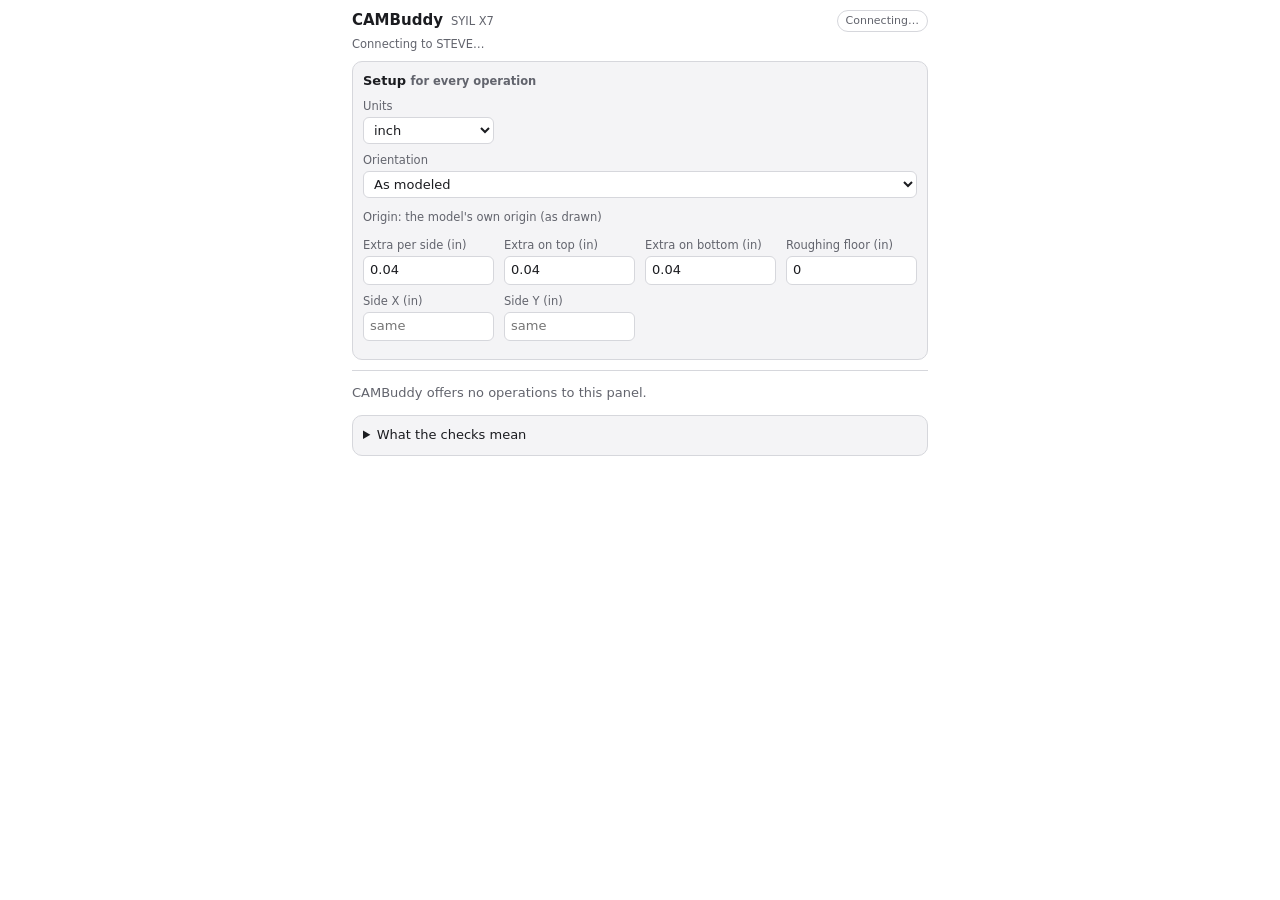
<file: connector/panel/index.html>
<!doctype html>
<html lang="en">
<head>
<meta charset="utf-8">
<meta name="viewport" content="width=device-width, initial-scale=1">
<title>CAMBuddy</title>
<link rel="stylesheet" href="panel.css">
</head>
<body>
<header class="top">
  <div class="brand"><h1>CAMBuddy</h1><span class="muted small">SYIL X7</span></div>
  <span id="engine" class="pill" title="CAMBuddy engine">Connecting…</span>
</header>
<p id="doc-line" class="muted small">Connecting to STEVE…</p>
<p id="notice" class="notice" role="status" hidden></p>

<section class="card" id="setup" aria-labelledby="setup-h">
  <h2 id="setup-h">Setup <span class="muted small">for every operation</span></h2>
  <div class="grid" id="setup-top"></div>
  <p id="origin-fixed" class="muted small" hidden>Origin: the model's own origin (as drawn)</p>
  <div class="grid" id="setup-stock"></div>
  <div id="measure-box" hidden>
    <div class="inline">
      <button type="button" id="measure-btn" class="secondary">Measure model</button>
      <span id="measure-state" class="muted small" role="status"></span>
    </div>
    <p id="model-size" class="small" hidden></p>
    <p id="blank-hint" class="muted small">Or type the blank size: the extras are worked out from it.</p>
    <div class="grid" id="blank-fields"></div>
    <p id="blank-partial" class="partial small" role="status" hidden>Fill all three to use the blank size.</p>
  </div>
  <p id="block-size" class="small" hidden></p>
  <div class="inline" id="save-row" hidden>
    <button type="button" id="save-setup" class="secondary">Save setup</button>
    <span id="save-state" class="muted small" role="status"></span>
  </div>
</section>

<details class="card" id="job-tools" hidden open>
  <summary><h2>Tools for this job</h2></summary>
  <p class="muted small">Changing a T number here changes it in every program for this job.</p>
  <div id="job-list"></div>
</details>

<div class="tabs" role="tablist" id="tabs">
  <button type="button" role="tab" id="tab-rough" data-tab="rough" aria-controls="pane-rough">Rough</button>
  <button type="button" role="tab" id="tab-finish" data-tab="finish" aria-controls="pane-finish">Finish</button>
  <button type="button" role="tab" id="tab-check" data-tab="check" aria-controls="pane-check">Check</button>
</div>
<p id="no-tabs" class="muted" hidden>CAMBuddy offers no operations to this panel.</p>

<section class="pane" id="pane-rough" role="tabpanel" aria-labelledby="tab-rough">
  <h2>Adaptive rough</h2>
  <p class="lead">Clears the stock at a steady tool load and leaves stock for the finish.</p>
  <div id="rough-form"></div>
</section>

<section class="pane" id="pane-finish" role="tabpanel" aria-labelledby="tab-finish" hidden>
  <h2>Slope-split finish</h2>
  <p class="lead">Roughs, then finishes with a ball: Z levels on steep walls, passes on flatter areas. Checked as one chain.</p>
  <div id="finish-form"></div>
</section>

<section class="pane" id="pane-check" role="tabpanel" aria-labelledby="tab-check" hidden>
  <h2>Check a program</h2>
  <p class="lead">To check a posted program, run “Check program” from STEVE's connector menu and pick the program and its origin there.</p>
  <div id="check-runs"><p class="muted small" id="check-empty">No check results in this panel yet.</p></div>
</section>

<section class="card" id="recent" hidden aria-labelledby="recent-h">
  <h2 id="recent-h">Recent runs</h2>
  <div id="recent-list"></div>
</section>

<details class="card help" id="help">
  <summary>What the checks mean</summary>
  <ul>
    <li><b>Gouges</b>: the tool cuts into the finished part.</li>
    <li><b>Rapid collisions</b>: a rapid (G0) move goes through stock or the part.</li>
    <li><b>Over-flute / shank</b>: the tool cuts above its flutes, so the shank would rub.</li>
    <li><b>Holder</b>: the holder comes closer than 1.0 mm (0.039 in) to the stock or part.</li>
    <li><b>Probe clcheck</b>: the finish stays within 0.005 mm (0.0002 in) of the model at every probe point. 0 misses needed.</li>
    <li><b>Engagement</b> (warning, not a failure): the tool takes more than 1.2× the optimal load (2.438 mm, 0.096 in, for the default) or more than 1.5× the stepover. The feed is slowed there.</li>
  </ul>
</details>

<script src="fields.js"></script>
<script src="report.js"></script>
<script src="viewer.js"></script>
<script src="panel.js"></script>
</body>
</html>
</file>
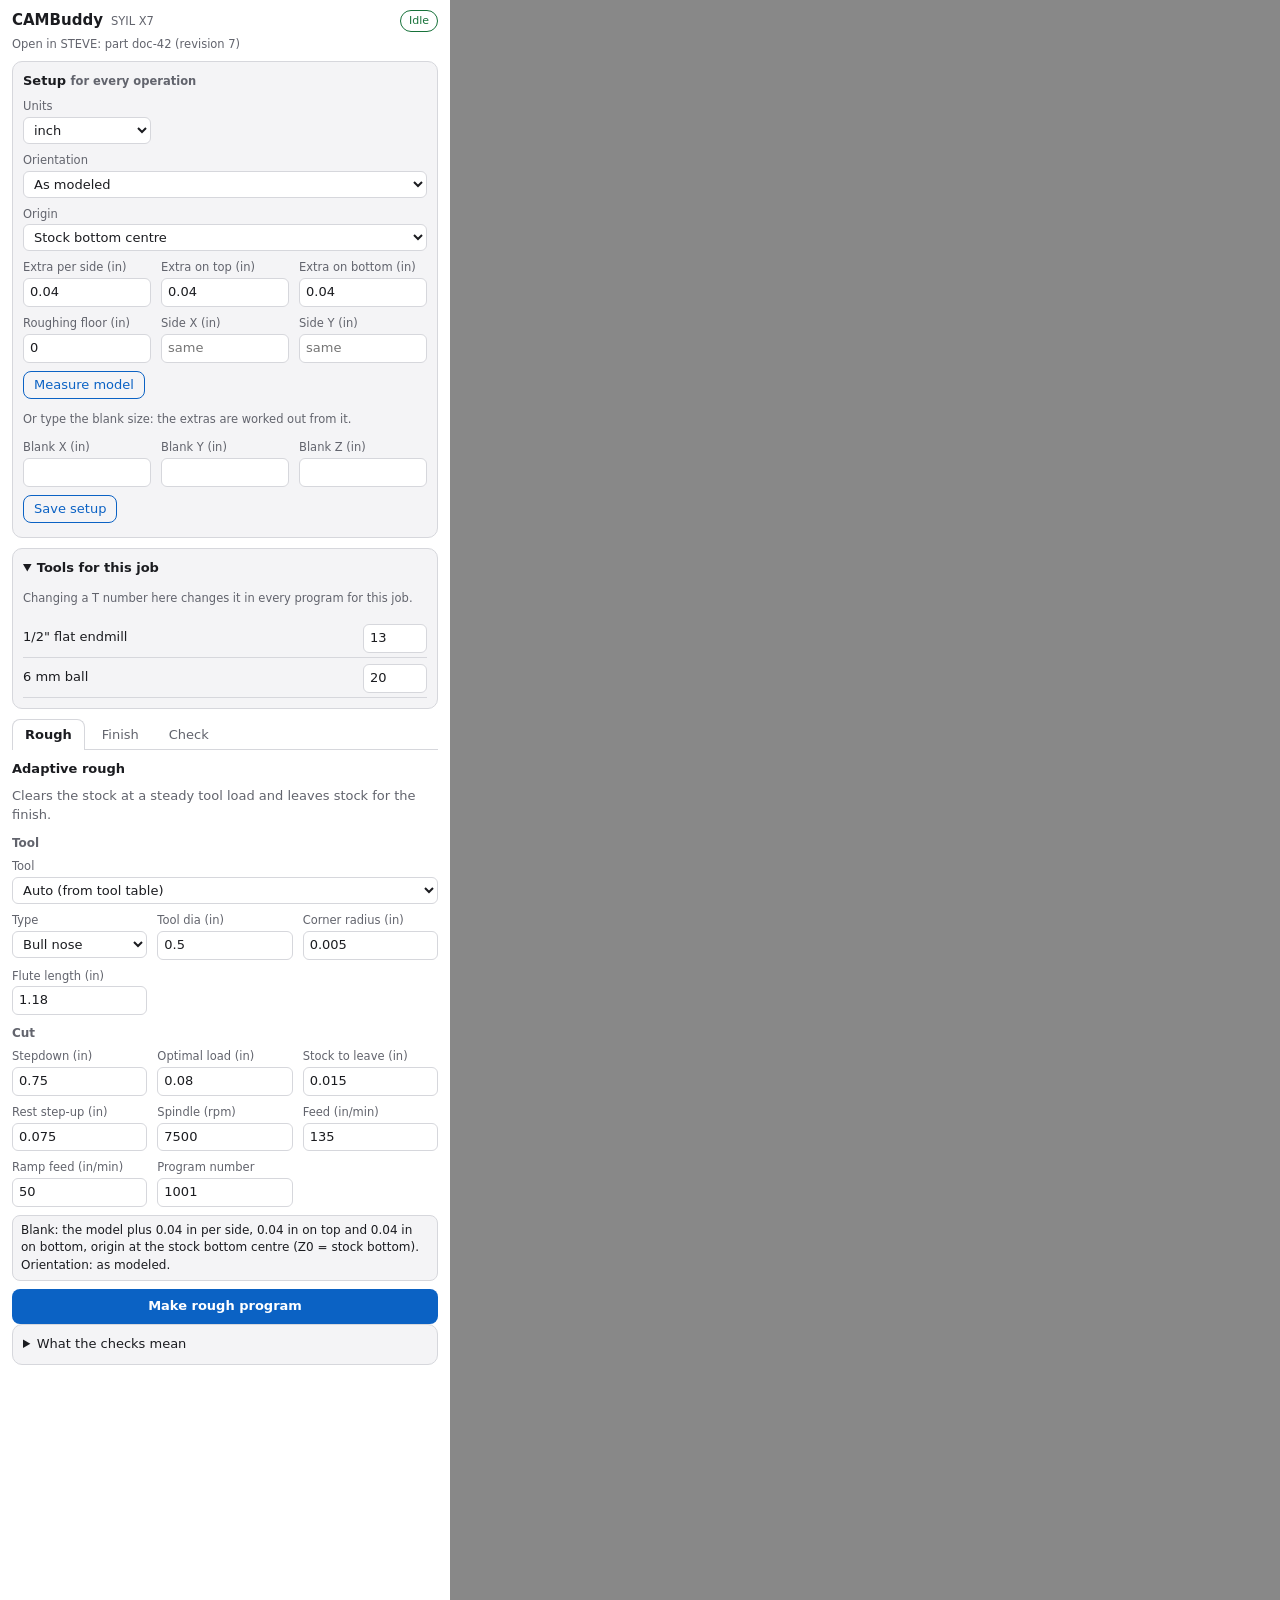
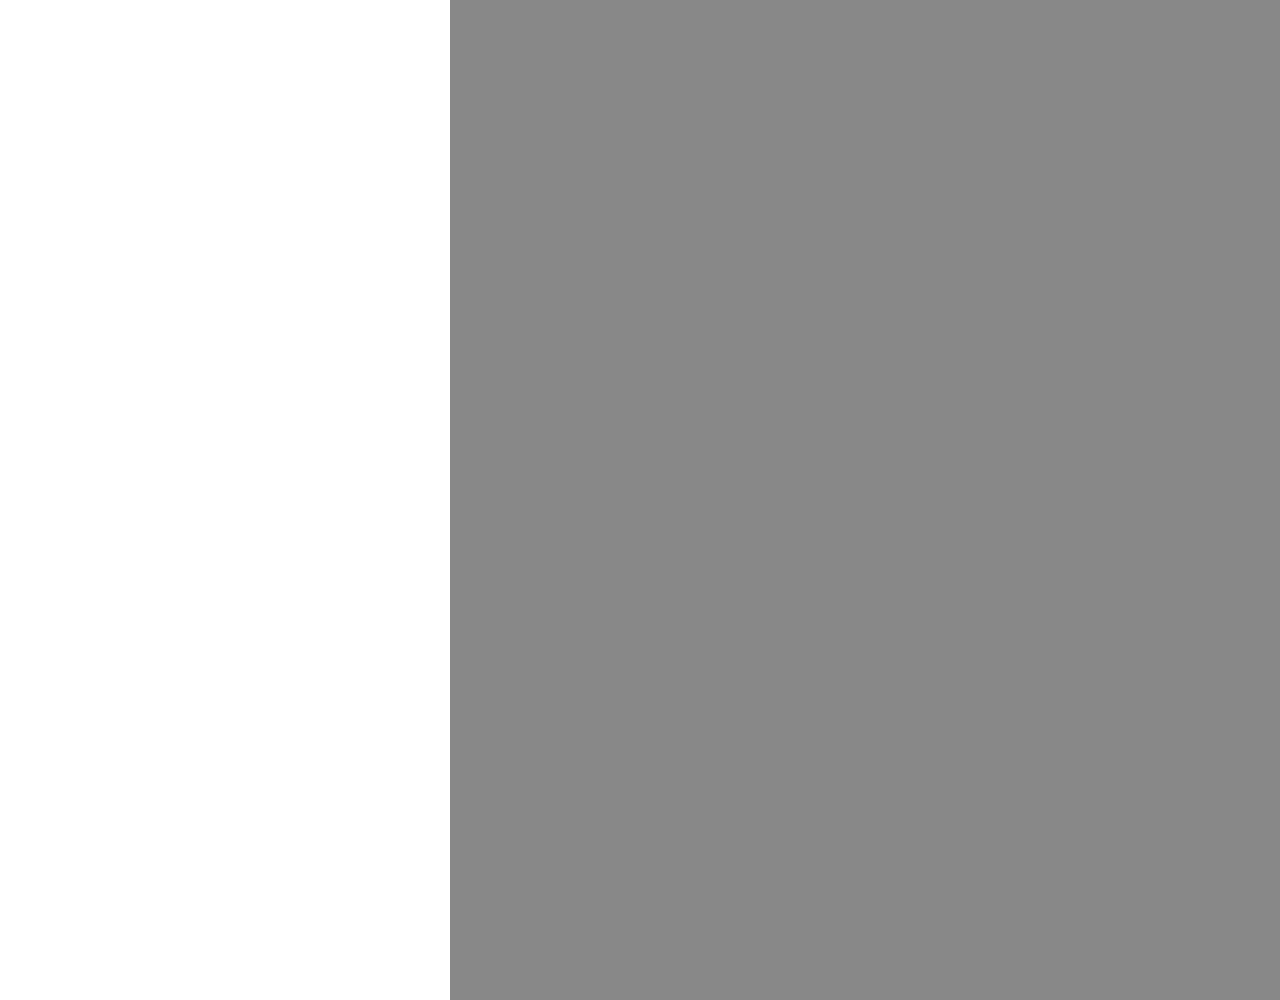
<file: panel_tests/mock_parent.html>
<!doctype html>
<html lang="en">
<head>
<meta charset="utf-8">
<title>CAMBuddy panel test parent</title>
<style>body { margin: 0; background: #888; } iframe { border: 0; display: block; background: #fff; }</style>
</head>
<body>
<script src="catalog.js"></script>
<script src="mock_bridge.js"></script>
</body>
</html>
</file>
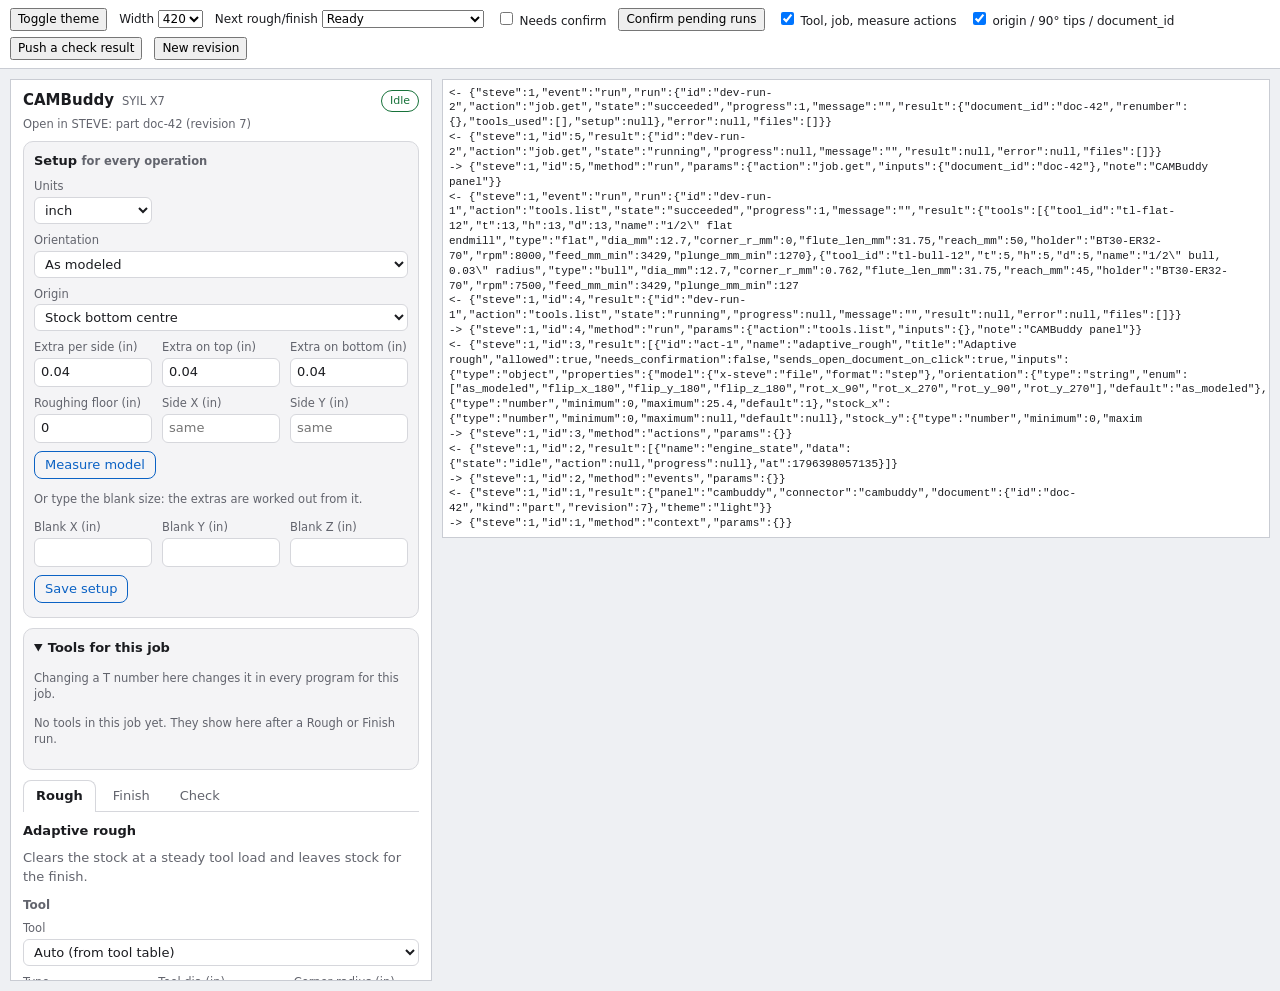
<file: connector/panel/dev.html>
<!doctype html>
<html lang="en">
<head>
<meta charset="utf-8">
<meta name="viewport" content="width=device-width, initial-scale=1">
<title>CAMBuddy panel dev</title>
<style>
  :root { --bg: #eef0f3; --fg: #1b1c20; --line: #c9ccd3; --card: #fff; }
  :root[data-theme="dark"] { --bg: #0f1013; --fg: #e9e9ee; --line: #34363e; --card: #1b1c21; }
  body { margin: 0; font: 12px/1.4 system-ui, sans-serif; background: var(--bg); color: var(--fg); }
  .bar { display: flex; flex-wrap: wrap; gap: 6px 12px; align-items: center; padding: 8px 10px; border-bottom: 1px solid var(--line); background: var(--card); }
  .wrap { display: flex; gap: 10px; padding: 10px; align-items: flex-start; flex-wrap: wrap; }
  iframe { border: 1px solid var(--line); background: #fff; height: 900px; }
  #log { flex: 1 1 280px; min-width: 260px; max-height: 900px; overflow: auto; font: 11px/1.35 ui-monospace, monospace; white-space: pre-wrap; margin: 0; background: var(--card); border: 1px solid var(--line); padding: 6px; }
  button, select { font: inherit; }
</style>
</head>
<body>
<div class="bar">
  <button type="button" id="theme">Toggle theme</button>
  <label>Width <select id="width"><option>300</option><option selected>420</option><option>600</option></select></label>
  <label>Next rough/finish
    <select id="outcome">
      <option value="ready">Ready</option>
      <option value="needs_review">Needs review (2 items)</option>
      <option value="failed_blocker">Failed: blocker</option>
      <option value="bad_input">Failed: bad input</option>
      <option value="rate_limited">rate_limited</option>
      <option value="caller_not_allowed">caller_not_allowed</option>
    </select></label>
  <label><input type="checkbox" id="confirm"> Needs confirm</label>
  <button type="button" id="confirm-btn">Confirm pending runs</button>
  <label><input type="checkbox" id="extras" checked> Tool, job, measure actions</label>
  <label><input type="checkbox" id="newinputs" checked> origin / 90° tips / document_id</label>
  <button type="button" id="check-btn">Push a check result</button>
  <button type="button" id="doc-btn">New revision</button>
</div>
<div class="wrap">
  <iframe id="panel" title="CAMBuddy panel" width="420"></iframe>
  <pre id="log"></pre>
</div>
<script>
"use strict";
// Fake STEVE bridge for the CAMBuddy panel. No network: everything is answered here.
const MM_FIELDS = ["stock_xy","stock_x","stock_y","stock_top","stock_bottom","floor_z","tool_diameter","corner_radius",
  "flute_length","stepdown","optimal_load","stock_to_leave","rest_stepup","feed","ramp_feed","stepover",
  "rough_tool_diameter","rough_corner_radius","rough_flute_length","rough_stepdown","rough_optimal_load",
  "rough_stock_to_leave","rough_rest_stepup","min_rest"];
const N = (min, max, dflt, type) => ({ type: type || "number", minimum: min, maximum: max, default: dflt });
const ORIENT = ["as_modeled","flip_x_180","flip_y_180","flip_z_180"];
const TIPS = ["rot_x_90","rot_x_270","rot_y_90","rot_y_270"];
const ORIGINS = ["stock_bottom_centre","stock_top_centre","model_origin"];
function roughingProps(p) {
  return {
    [p+"tool_type"]: { type: "string", enum: ["flat","bull"], default: "bull" },
    [p+"tool_diameter"]: N(1,32,12.7), [p+"corner_radius"]: N(0,8,0.127), [p+"flute_length"]: N(1,150,30),
    [p+"stepdown"]: N(0.1,25.4,19.05), [p+"optimal_load"]: N(0.05,10,2.03), [p+"stock_to_leave"]: N(0,5,0.381),
    [p+"rest_stepup"]: N(0.1,10,1.905),
  };
}
function schemas(newInputs) {
  const stock = { stock_xy: N(0,25.4,1), stock_x: N(0,null,null), stock_y: N(0,null,null), stock_top: N(0,25.4,1),
    stock_bottom: N(0,25.4,1), floor_z: N(0,200,0) };
  const orient = { orientation: { type: "string", enum: newInputs ? ORIENT.concat(TIPS) : ORIENT, default: "as_modeled" } };
  const cutting = { rpm: N(100,30000,7500,"integer"), feed: N(10,20000,3429), ramp_feed: N(10,20000,1270),
    units: { type: "string", enum: ["inch","mm"], default: "inch" }, program_number: N(1,9999,1001,"integer") };
  const extra = newInputs ? { origin: { type: "string", enum: ORIGINS, default: "stock_bottom_centre" }, document_id: { type: "string" } } : {};
  const model = { model: { "x-steve": "file", format: "step" } };
  return {
    adaptive_rough: Object.assign({}, model, orient, stock, roughingProps(""), cutting, { tool_number: N(1,999,null,"integer") }, extra),
    slope_split_finish: Object.assign({}, model, orient, stock, { tool_diameter: N(1,25,6), stepover: N(0.05,2,0.3),
      stepdown: N(0.05,2,0.3), slope_threshold: N(10,80,40) }, cutting, { tool_number: N(1,999,null,"integer"),
      rest_tool_number: N(1,999,null,"integer"), min_rest: N(0.1,null,0.5) }, roughingProps("rough_"), extra),
    check_program: Object.assign({ program: { "x-steve": "program" }, program_2: { "x-steve": "program" } }, model, orient,
      { origin: { type: "string", enum: ORIGINS, required: true } },
      { stock_xy: stock.stock_xy, stock_top: stock.stock_top, stock_bottom: stock.stock_bottom }, { tool_number: N(1,999,null,"integer") }),
    "model.measure": Object.assign({}, model, orient),
  };
}
function validate(action, inputs, sch) {
  const props = sch[action];
  if (!props) return null;
  const v = {};
  for (const k in inputs) {
    if (!props[k]) return { code: "input_unknown", field: k, message: "CAMBuddy doesn't know the input \u201c" + k + "\u201d.", next_step: "Update the panel or CAMBuddy." };
    v[k] = inputs[k];
  }
  const inch = (inputs.units || "inch") === "inch";
  for (const k in props) {
    const p = props[k];
    if (!(k in v)) { if (p.default !== undefined && p.default !== null) v[k] = p.default; continue; }
    if (p.enum && !p.enum.includes(v[k])) return { code: "input_out_of_range", field: k, got: v[k], allowed: p.enum, message: k + " must be one of " + p.enum.join(", ") + "." };
    if (p.type === "number" || p.type === "integer") {
      let x = v[k];
      if (typeof x !== "number") return { code: "input_out_of_range", field: k, got: x, message: k + " must be a number." };
      if (inch && MM_FIELDS.includes(k)) x = x * 25.4;
      if ((p.minimum != null && x < p.minimum) || (p.maximum != null && x > p.maximum)) {
        return { code: "input_out_of_range", field: k, got: x, allowed: { min: p.minimum, max: p.maximum },
          message: k + " is " + (+x.toFixed(3)) + (MM_FIELDS.includes(k) ? " mm" : "") + ", outside " + p.minimum + " to " + p.maximum + ".",
          next_step: "Check the units: values are read in " + (inch ? "inches" : "mm") + "." };
      }
      v[k] = x;
    }
  }
  for (const p of ["", "rough_"]) {
    if (!(p + "tool_type" in v)) continue;
    if (v[p+"tool_type"] === "bull" && !(v[p+"corner_radius"] > 0 && v[p+"corner_radius"] < v[p+"tool_diameter"] / 2)) {
      return { code: "input_out_of_range", field: p + "corner_radius", message: "A bull tool needs a corner radius above 0 and below half its diameter." };
    }
  }
  return null;
}

// ------------------------------------------------------------------ data --
const TOOLS = [
  { tool_id: "tl-flat-12", t: 13, h: 13, d: 13, name: "1/2\" flat endmill", type: "flat", dia_mm: 12.7, corner_r_mm: 0, flute_len_mm: 31.75, reach_mm: 50, holder: "BT30-ER32-70", rpm: 8000, feed_mm_min: 3429, plunge_mm_min: 1270 },
  { tool_id: "tl-bull-12", t: 5, h: 5, d: 5, name: "1/2\" bull, 0.03\" radius", type: "bull", dia_mm: 12.7, corner_r_mm: 0.762, flute_len_mm: 31.75, reach_mm: 45, holder: "BT30-ER32-70", rpm: 7500, feed_mm_min: 3429, plunge_mm_min: 1270 },
  { tool_id: "tl-ball-6", t: 20, h: 20, d: 20, name: "6 mm ball", type: "ball", dia_mm: 6, corner_r_mm: 3, flute_len_mm: 12, reach_mm: 30, holder: "BT30-ER16-60", rpm: 12000, feed_mm_min: 1800, plunge_mm_min: 600 },
  { tool_id: "tl-ball-3", t: 33, h: 33, d: 33, name: "3 mm ball", type: "ball", dia_mm: 3, corner_r_mm: 1.5, flute_len_mm: 6, reach_mm: 20, holder: "BT30-ER16-60", rpm: 15000, feed_mm_min: 1000, plunge_mm_min: 300 },
];
const POCKETS = 12;
const jobs = {};
function job(docId) { return jobs[docId] || (jobs[docId] = { document_id: docId, renumber: {}, tools_used: [], setup: null }); }
function jobT(j, tool) { return j.renumber[tool.tool_id] != null ? j.renumber[tool.tool_id] : tool.t; }
const CHECK_SAMPLE = {"programs":[{"name":"program","tool":{"number":13,"type":"flat","diameter_mm":12.686,"corner_radius_mm":0.0,"flute_mm":50.8,"shank_diameter_mm":12.686,"holder":"BT30-ER32-70","stickout_mm":71.6},"check":{"gcode":"<run_dir>/program.nc","part":"<run_dir>/part_hf_zmap.npy","tool":{"type":"flat","dia":12.686,"corner":0.0},"stock_box":[-31.0,31.0,-31.0,31.0,-1.0,12.4],"part_grid":[-42.343,42.357,-42.343,42.357],"stock_in":null,"holder":{"status":"checked","name":"BT30-ER32-70","stickout_mm":71.6,"dimension_source":"estimated"},"cell":0.1,"window":null,"gouges":{"count":0,"max_depth":0.0,"worst_xy":null},"outside_grid":{"count":0,"first_line":null},"leftover":{"max":8.4,"mean":5.318611600609757,"p95":8.4},"within_0p5mm_fraction":0.36,"rapid_collisions":{"count":0,"first_line":null},"plunge_over_flute":{"count":0,"flute_mm":50.8,"first_line":null},"over_flute":{"count":0,"max_depth":0.0,"worst_xy":null,"first_line":null},"holder_hits":{"count":0,"max_intrusion":0.0,"worst_xy":null,"first_line":null},"cutter_comp":{"active_moves":0,"first_line":null,"last_line":null,"d_registers":[]},"comp_radius_mm":0.0,"air_fraction":0.2015708630023392,"cutting_length_mm":187.9,"cutting_length_by_zband_mm":{"10-15":150.1,"15-20":37.8,"25-30":0.0},"rapid_length_mm":150.7,"cycle_time_s":15.1,"cycle_time_note":"feed moves at their F words; rapids assumed at 15000 mm/min","engagement":{"threshold_mm":null,"count":0,"max_mm":12.686,"horizontal":{"n":3,"p50":12.4,"p95":12.6574,"p99":12.6803,"max":12.686},"entry":{"n":3,"p50":12.4,"p95":12.6574,"p99":12.6803,"max":12.686},"spikes":[],"wide_moves":null,"slot_horizontal":{"n":0,"p50":null,"p95":null,"p99":null,"max":null},"skim_by_z":{},"full_width_slots":{"count":0,"total_length_mm":0,"total_time_s":0,"top":[]},"overload_feeds":{"width_mm_above":2.4384,"count":0,"total_length_mm":0,"total_time_s":0,"worst":[]},"roughing_target_ae2":{"fw_cutting_feed":0,"fw_entry_not_allowed":0,"met":true},"ae2":{"n":3,"p50":12.376,"p95":12.646,"p99":12.67,"max":12.676},"full_width_slots_ae2":{"count":0,"total_length_mm":0,"worst":[]},"overload_feeds_ae2":{"ae_eff_above_mm":2.4384,"count":0,"total_length_mm":0,"worst":[]}},"plunge":{"ramp_angle_deg":3.0,"count":3,"flags":[{"line":9,"x":-25.0,"y":-25.0,"z":12.05,"angle_deg":9.93,"depth_mm":0.35},{"line":14,"x":-25.0,"y":0.0,"z":12.05,"angle_deg":9.93,"depth_mm":0.35},{"line":19,"x":-25.0,"y":25.0,"z":12.05,"angle_deg":9.93,"depth_mm":0.35}]},"axial_plunges":{"count":0,"max_depth_mm":0.0,"first_line":null,"worst_xy":null,"floor_mm":0.2},"strict":true,"unsupported":[]}}]};
function programCheck(name, tool, patch) {
  const p = JSON.parse(JSON.stringify(CHECK_SAMPLE.programs[0]));
  p.name = name;
  p.tool = Object.assign(p.tool, tool);
  Object.assign(p.check, patch || {});
  return p;
}
const ATTN_REVIEW = [
  { code: "overload_feed", severity: "review", message: "Tool load goes over 1.2\u00d7 optimal in 2 places; the feed is slowed there.",
    where: { program: "rough.nc", line: 1234, x: 12.3, y: 4.5, z: -3.2 }, next_step: "Check those moves in the preview, or lower the optimal load." },
  { code: "steep_ramp", severity: "review", message: "3 ramps are steeper than 3\u00b0.",
    where: { program: "rough.nc", line: 9, x: -25, y: -25, z: 12.05 }, next_step: "Check the entry moves before running." },
];
function roughResult(outcome) {
  const base = { estimated_time_min: 0.82, cut_length_mm: 1253.9, zmap_gouges: { count: 0 }, rapid_collisions: { count: 0 },
    over_flute: { count: 0 }, leftover: { mean_mm: 0.42, p95_mm: 0.5, within_0p5mm_fraction: 0.98 }, output_dir: "C:\\CAMBuddy\\jobs\\doc-42" };
  if (outcome === "needs_review") {
    return Object.assign(base, { verdict: "needs_review", summary: "No gouges or collisions, but two things need a look before you run it.",
      attention: ATTN_REVIEW, engagement: { overloads: 2, limit_mm: 2.438, reduced_feed_windows: [{ line: 1234, feed_pct: 70 }, { line: 1388, feed_pct: 80 }] } });
  }
  if (outcome === "failed_blocker") {
    return Object.assign(base, { verdict: "failed", summary: "The roughing cuts into the part in 3 places.",
      zmap_gouges: { count: 3, max_depth: 0.12, first_line: 880 },
      attention: [{ code: "gouge", severity: "blocker", message: "The tool cuts 0.12 mm into the part.",
        where: { program: "rough.nc", line: 880, x: 40.2, y: -12.5, z: 8.4 }, next_step: "Leave more stock or lower the stepdown, then run again." },
        ATTN_REVIEW[1]] });
  }
  return Object.assign(base, { verdict: "ready", summary: "Ready to run: no gouges, collisions or holder hits.",
    attention: [{ code: "holder_estimated", severity: "info", message: "The holder size was estimated (BT30-ER32-70).", next_step: "Measure the holder and add it to the tool table." }] });
}
function finishResult(outcome, rest) {
  const r = { chain_time_min: 3.4, chain_cut_length_mm: 8120.5, probe_clcheck: { count: 0 },
    chain: { zmap_gouges: { count: 0 }, rapid_collisions: { count: 0 }, over_flute: { count: 0 },
      leftover: { mean_mm: 0.05, p95_mm: 0.11, within_0p5mm_fraction: 0.999 } },
    output_dir: "C:\\CAMBuddy\\jobs\\doc-42" };
  const left = { code: "area_left_for_next_op", severity: "info", message: "Pocket floor corners are narrower than the 6 mm ball.",
    where: { program: "finish.nc", line: 4410, x: 88.2, y: -31.5, z: 4.0 }, next_step: "Add a smaller ball or a pencil pass." };
  if (outcome === "needs_review") return Object.assign(r, { verdict: "needs_review", summary: "The chain is clean, but check two places.", attention: ATTN_REVIEW.concat([left]) });
  if (outcome === "failed_blocker") return Object.assign(r, { verdict: "failed", summary: "The finish misses the model at 4 probe points.", probe_clcheck: { count: 4 },
    attention: [{ code: "clcheck", severity: "blocker", message: "The finish is more than 0.005 mm off the model at 4 probe points.", where: { program: "finish.nc", line: 5120, x: 10.1, y: 22.4, z: 31.0 }, next_step: "Use a smaller stepover, then run again." }] });
  return Object.assign(r, { verdict: "ready", summary: "Ready to run: rough and finish checked as one chain.", attention: [left] });
}

// ---------------------------------------------------------------- bridge --
const frame = document.getElementById("panel");
const logEl = document.getElementById("log");
let theme = "light";
let doc = { id: "doc-42", kind: "part", revision: 7 };
let nextRun = 0;
const runs = {};
const pending = [];
function log(dir, obj) {
  const line = dir + " " + JSON.stringify(obj, (k, v) => (v instanceof Blob ? "[Blob " + v.size + "]" : v));
  logEl.textContent = line.slice(0, 600) + "\n" + logEl.textContent.slice(0, 40000);
}
function post(msg) { log("<-", msg); frame.contentWindow.postMessage(msg, "*"); }
function plain(run) { const copy = Object.assign({}, run); delete copy.checkJson; return JSON.parse(JSON.stringify(copy)); }
function push(run) { runs[run.id] = run; post({ steve: 1, event: "run", run: plain(run) }); }
function actions() {
  const extras = document.getElementById("extras").checked;
  const sch = schemas(document.getElementById("newinputs").checked);
  const list = [
    { id: "act-1", name: "adaptive_rough", title: "Adaptive rough", allowed: true, needs_confirmation: false, sends_open_document_on_click: true, inputs: { type: "object", properties: sch.adaptive_rough } },
    { id: "act-2", name: "slope_split_finish", title: "Slope-split finish", allowed: true, needs_confirmation: false, sends_open_document_on_click: true, inputs: { type: "object", properties: sch.slope_split_finish } },
    { id: "act-3", name: "check_program", title: "Check program", allowed: true, needs_confirmation: false, sends_open_document_on_click: false, inputs: { type: "object", properties: sch.check_program } },
  ];
  if (extras) {
    list.push(
      { id: "act-4", name: "model.measure", title: "Measure model", allowed: true, needs_confirmation: false, sends_open_document_on_click: true, inputs: { type: "object", properties: sch["model.measure"] } },
      { id: "act-5", name: "tools.list", title: "Tool table", allowed: true, needs_confirmation: false, inputs: { type: "object", properties: {} } },
      { id: "act-6", name: "tools.update", title: "Update a tool", allowed: true, needs_confirmation: false, inputs: { type: "object", properties: { tool: { type: "object" } } } },
      { id: "act-7", name: "job.get", title: "Job", allowed: true, needs_confirmation: false, inputs: { type: "object", properties: { document_id: { type: "string" } } } },
      { id: "act-8", name: "job.renumber", title: "Renumber a tool", allowed: true, needs_confirmation: false, inputs: { type: "object", properties: { document_id: {}, tool_id: {}, t: { type: "integer" } } } },
      { id: "act-9", name: "job.setup", title: "Save setup", allowed: true, needs_confirmation: false, inputs: { type: "object", properties: { document_id: {}, setup: { type: "object" } } } });
  }
  return list;
}
function finishUtility(run, result, error, delay) {
  setTimeout(() => push(Object.assign(run, error ? { state: "failed", error, progress: 1 } : { state: "succeeded", result, progress: 1 })), delay || 150);
}
function startCam(run, inputs, outcome) {
  const steps = [["received", 0, "Got it"], ["running", 0.1, "Making the STEP file\u2026"], ["running", 0.45, "Roughing level 2/5"], ["running", 0.8, "Checking"], ["running", 0.95, "Writing programs"]];
  let i = 0;
  const tick = () => {
    if (runs[run.id].state === "cancelled") return;
    if (i < steps.length) {
      const [state, progress, message] = steps[i++];
      push(Object.assign(run, { state, progress, message }));
      setTimeout(tick, 600);
      return;
    }
    const finish = run.action === "slope_split_finish";
    const rest = finish && inputs.rest_tool_number != null;
    const result = finish ? finishResult(outcome, rest) : roughResult(outcome);
    const files = finish ? ["rough.nc", "finish.nc"].concat(rest ? ["rest.nc"] : [], ["check.json", "preview.png"]) : ["rough.nc", "check.json", "preview.png"];
    const tool = TOOLS.find((t) => jobT(job(doc.id), t) === inputs.tool_number) || (finish ? TOOLS[2] : TOOLS[1]);
    const j = job(doc.id);
    for (const t of finish ? [TOOLS[1], tool] : [tool]) if (!j.tools_used.includes(t.tool_id)) j.tools_used.push(t.tool_id);
    run.checkJson = { verdict: result.verdict, summary: result.summary, attention: result.attention || [], programs: finish
      ? [programCheck("rough.nc", { number: jobT(j, TOOLS[1]), type: "bull", diameter_mm: 12.7 }),
         programCheck("finish.nc", { number: jobT(j, tool), type: "ball", diameter_mm: tool.dia_mm }, { plunge: { ramp_angle_deg: 3, count: 0, flags: [] } })]
      : [programCheck("rough.nc", { number: jobT(j, tool), type: tool.type, diameter_mm: tool.dia_mm },
          outcome === "failed_blocker" ? { gouges: { count: 3, max_depth: 0.12, worst_xy: [40.2, -12.5] } } : {})] };
    if (outcome === "failed_blocker") {
      push(Object.assign(run, { state: "failed", progress: 1, message: "", result, files,
        error: { code: "gate_failed", message: result.summary, next_step: result.attention[0].next_step } }));
    } else {
      push(Object.assign(run, { state: "succeeded", progress: 1, message: "Done", result, files }));
    }
  };
  if (document.getElementById("confirm").checked) pending.push(tick); else setTimeout(tick, 400);
}
function answerRun(id, params) {
  const action = params.action;
  const inputs = params.inputs || {};
  const run = { id: "dev-run-" + (++nextRun), action, state: "running", progress: null, message: "", result: null, error: null, files: [] };
  runs[run.id] = run;
  const sch = schemas(document.getElementById("newinputs").checked);
  const docTaking = ["adaptive_rough", "slope_split_finish", "model.measure"].includes(action);
  if (docTaking) {
    const outcome = document.getElementById("outcome").value;
    if (action !== "model.measure" && (outcome === "rate_limited" || outcome === "caller_not_allowed")) {
      return post({ steve: 1, id, error: { code: outcome, message: outcome === "rate_limited" ? "at most 20 runs a minute" : "panel may not run " + action } });
    }
    const bad = validate(action, inputs, sch);
    if (bad || (action !== "model.measure" && outcome === "bad_input")) {
      run.state = "failed";
      run.error = bad || { code: "input_out_of_range", field: "tool_diameter", got: 322.58, allowed: { min: 1, max: 32 },
        message: "Tool diameter 322.58 mm is above 32 mm.", next_step: "Check the units: a 1/2\" tool is 0.5 in or 12.7 mm." };
      return post({ steve: 1, id, result: run });
    }
    run.state = document.getElementById("confirm").checked ? "awaiting_confirmation" : "received";
    run.message = run.state === "awaiting_confirmation" ? "Waiting for the person" : "";
    post({ steve: 1, id, result: plain(run) });
    if (action === "model.measure") {
      const o = inputs.orientation || "as_modeled";
      let [x, y, z] = [254, 165, 55];
      if (o.startsWith("rot_x")) [y, z] = [z, y];
      if (o.startsWith("rot_y")) [x, z] = [z, x];
      const go = () => finishUtility(run, { size_mm: { x, y, z }, bbox_mm: { min: [-x / 2, -y / 2, 0], max: [x / 2, y / 2, z] } }, null, 500);
      if (run.state === "awaiting_confirmation") pending.push(go); else go();
      return;
    }
    startCam(run, inputs, outcome);
    return;
  }
  post({ steve: 1, id, result: plain(run) });
  const j = inputs.document_id ? job(inputs.document_id) : null;
  if (action === "tools.list") return finishUtility(run, { tools: TOOLS, pockets: POCKETS });
  if (action === "job.get") return finishUtility(run, j);
  if (action === "job.setup") { j.setup = inputs.setup; return finishUtility(run, j); }
  if (action === "job.renumber") {
    const t = inputs.t;
    if (!Number.isInteger(t) || t < 1 || t > POCKETS) return finishUtility(run, null, { code: "out_of_range", message: "t must be 1.." + POCKETS });
    const other = TOOLS.find((x) => x.tool_id !== inputs.tool_id && jobT(j, x) === t);
    if (other) return finishUtility(run, null, { code: "duplicate_t", message: "T" + t + " is already " + other.tool_id });
    j.renumber[inputs.tool_id] = t;
    return finishUtility(run, j);
  }
  if (action === "tools.update") return finishUtility(run, { tool: inputs.tool });
  finishUtility(run, null, { code: "action_not_found", message: "no action " + action });
}
function pngBlob() {
  return new Promise((resolve) => {
    const c = document.createElement("canvas");
    c.width = 320; c.height = 200;
    const g = c.getContext("2d");
    const grad = g.createLinearGradient(0, 0, 320, 200);
    grad.addColorStop(0, "#2b5876"); grad.addColorStop(1, "#4e4376");
    g.fillStyle = grad; g.fillRect(0, 0, 320, 200);
    g.strokeStyle = "#ffd166"; g.lineWidth = 2;
    for (let i = 0; i < 9; i++) { g.strokeRect(30 + i * 9, 25 + i * 6, 260 - i * 18, 150 - i * 12); }
    c.toBlob(resolve, "image/png");
  });
}
async function answerFile(id, params) {
  const run = runs[params.id];
  if (!run || !(run.files || []).includes(params.name)) return post({ steve: 1, id, error: { code: "action_not_found", message: "no such file" } });
  let blob;
  if (params.name === "preview.png") blob = await pngBlob();
  else if (params.name === "check.json") blob = new Blob([JSON.stringify(run.checkJson || CHECK_SAMPLE)], { type: "application/json" });
  else blob = new Blob(["%\nO1001 (" + params.name + ")\nG90 G17 G40 G80\nM30\n%\n"], { type: "text/plain" });
  post({ steve: 1, id, result: { name: params.name, media_type: blob.type, bytes: blob.size, blob } });
}
window.addEventListener("message", (event) => {
  if (event.source !== frame.contentWindow) return;
  const m = event.data;
  if (!m || m.steve !== 1) return;
  log("->", m);
  const { id, method, params } = m;
  if (method === "context") post({ steve: 1, id, result: { panel: "cambuddy", connector: "cambuddy", document: doc, theme } });
  else if (method === "events") post({ steve: 1, id, result: [{ name: "engine_state", data: { state: "idle", action: null, progress: null }, at: Date.now() }] });
  else if (method === "actions") post({ steve: 1, id, result: actions() });
  else if (method === "run") answerRun(id, params || {});
  else if (method === "run.get") post(runs[params.id] ? { steve: 1, id, result: plain(runs[params.id]) } : { steve: 1, id, error: { code: "action_not_found", message: "no run" } });
  else if (method === "run.file") answerFile(id, params || {});
  else if (method === "cancel") {
    post({ steve: 1, id, result: { ok: true } });
    const r = runs[params.id];
    if (r && !["succeeded","failed","rejected","cancelled","expired"].includes(r.state)) push(Object.assign(r, { state: "cancelled", message: "Cancelled" }));
  } else post({ steve: 1, id, error: { code: "action_not_found", message: "unknown method " + method } });
});
function pushContext() { post({ steve: 1, event: "context", context: { panel: "cambuddy", connector: "cambuddy", document: doc, theme } }); }
document.getElementById("theme").addEventListener("click", () => {
  theme = theme === "light" ? "dark" : "light";
  document.documentElement.setAttribute("data-theme", theme);
  pushContext();
});
logEl.addEventListener("click", () => document.getElementById("theme").click());
document.getElementById("doc-btn").addEventListener("click", () => { doc = Object.assign({}, doc, { revision: doc.revision + 1 }); pushContext(); });
document.getElementById("width").addEventListener("change", (e) => { frame.width = e.target.value; });
document.getElementById("confirm-btn").addEventListener("click", () => { while (pending.length) pending.shift()(); });
function reload() { frame.src = "index.html"; }
document.getElementById("extras").addEventListener("change", reload);
document.getElementById("newinputs").addEventListener("change", reload);
document.getElementById("check-btn").addEventListener("click", () => {
  const run = { id: "dev-run-" + (++nextRun), action: "check_program", state: "succeeded", progress: 1, message: "Done",
    result: { verdict: "needs_review", summary: "No gouges or collisions. 3 ramps are steeper than 3\u00b0.",
      attention: [{ code: "steep_ramp", severity: "review", message: "3 ramps are steeper than 3\u00b0.", where: { program: "program", line: 9, x: -25, y: -25, z: 12.05 }, next_step: "Check the entry moves before running." },
        { code: "holder_estimated", severity: "info", message: "The holder size was estimated (BT30-ER32-70).", next_step: "Measure the holder and add it to the tool table." }] },
    files: ["check.json"], checkJson: CHECK_SAMPLE };
  push(run);
});
reload();
</script>
</body>
</html>
</file>
<file: connector/panel/panel.css>
:root {
  --bg: #ffffff;
  --fg: #1b1c20;
  --muted: #62646d;
  --card: #f4f4f6;
  --field: #ffffff;
  --line: #d6d7dc;
  --accent: #0b62c4;
  --accent-fg: #ffffff;
  --pass: #17723a;  --pass-bg: #e3f4e8;
  --fail: #b3261e;  --fail-bg: #fbe5e3;
  --review: #8a5300; --review-bg: #fdf0d9;
  --info: #335f99;  --info-bg: #e5edf8;
  --unknown: #5c5e66; --unknown-bg: #ececef;
  color-scheme: light;
}
:root[data-theme="dark"] {
  --bg: #16171b;
  --fg: #e9e9ee;
  --muted: #9b9da8;
  --card: #202127;
  --field: #2a2b32;
  --line: #3a3b44;
  --accent: #4f9cf5;
  --accent-fg: #0b1220;
  --pass: #6fd08f;  --pass-bg: #183324;
  --fail: #ff8a80;  --fail-bg: #3d1c1a;
  --review: #f3c06b; --review-bg: #3a2c12;
  --info: #9cc1f5;  --info-bg: #1b2a40;
  --unknown: #b9bbc4; --unknown-bg: #2c2d33;
  color-scheme: dark;
}
* { box-sizing: border-box; }
[hidden] { display: none !important; }
html, body { margin: 0; }
html { background: var(--bg); }
body {
  font: 13px/1.45 system-ui, -apple-system, "Segoe UI", Roboto, sans-serif;
  background: var(--bg);
  color: var(--fg);
  max-width: 600px;
  margin: 0 auto;
  padding: 10px 12px 24px;
  overflow-wrap: anywhere;
}
h1 { font-size: 15px; margin: 0; }
h2 { font-size: 13px; margin: 0 0 8px; }
h3 { font-size: 12px; margin: 10px 0 6px; color: var(--muted); font-weight: 600; }
h4 { font-size: 12px; margin: 10px 0 4px; }
.small { font-size: 11.5px; }
.muted { color: var(--muted); }
.top { display: flex; align-items: center; justify-content: space-between; gap: 8px; }
.brand { display: flex; align-items: baseline; gap: 8px; min-width: 0; }
.pill { font-size: 11px; padding: 2px 8px; border-radius: 999px; border: 1px solid var(--line); color: var(--muted); white-space: nowrap; }
.pill.busy { color: var(--review); border-color: var(--review); }
.pill.idle { color: var(--pass); border-color: var(--pass); }
#doc-line { margin: 4px 0 8px; }
.notice { background: var(--review-bg); color: var(--review); border-radius: 8px; padding: 6px 8px; margin: 0 0 8px; }
.card { background: var(--card); border: 1px solid var(--line); border-radius: 10px; padding: 10px; margin: 0 0 10px; }
details.card > summary { cursor: pointer; list-style-position: inside; }
details.card > summary h2 { display: inline; }
.grid { display: grid; grid-template-columns: repeat(auto-fill, minmax(118px, 1fr)); gap: 8px 10px; margin: 0 0 8px; }
.fld { display: flex; flex-direction: column; min-width: 0; font-size: 11.5px; color: var(--muted); }
.fld .lbl { min-height: 1.45em; }
.fld.wide { grid-column: 1 / -1; }
input, select {
  font: inherit; font-size: 13px; color: var(--fg); background: var(--field);
  border: 1px solid var(--line); border-radius: 6px; padding: 4px 6px; margin-top: 2px;
  width: 100%; min-width: 0;
}
input:disabled, select:disabled { opacity: 0.6; }
input:focus-visible, select:focus-visible, button:focus-visible, summary:focus-visible { outline: 2px solid var(--accent); outline-offset: 1px; }
.fld.bad input, .fld.bad select { border-color: var(--fail); background: var(--fail-bg); }
.err { color: var(--fail); font-size: 11px; min-height: 0; }
.err:empty { display: none; }
.partial { color: var(--review); margin: 0 0 6px; }
.fld .note { font-size: 11px; color: var(--muted); }
.inline { display: flex; align-items: center; gap: 8px; flex-wrap: wrap; margin: 4px 0; }
button {
  font: inherit; color: var(--accent-fg); background: var(--accent); border: 0; border-radius: 8px;
  padding: 8px 12px; cursor: pointer;
}
button:disabled { opacity: 0.45; cursor: default; }
button.primary { width: 100%; font-weight: 600; }
button.secondary { background: transparent; color: var(--accent); border: 1px solid var(--accent); padding: 4px 10px; }
.tabs { display: flex; gap: 4px; border-bottom: 1px solid var(--line); margin: 4px 0 10px; }
.tabs button {
  background: transparent; color: var(--muted); border-radius: 8px 8px 0 0; padding: 6px 12px;
  border: 1px solid transparent; border-bottom: 0; margin-bottom: -1px; flex: 0 1 auto;
}
.tabs button[aria-selected="true"] { color: var(--fg); background: var(--bg); border-color: var(--line); font-weight: 600; }
.lead { color: var(--muted); margin: 0 0 8px; }
.group { border-top: 1px solid var(--line); padding-top: 6px; margin-top: 6px; }
details.group > summary { cursor: pointer; font-size: 12px; font-weight: 600; color: var(--muted); margin-bottom: 6px; }
.setup-line { background: var(--card); border: 1px solid var(--line); border-radius: 8px; padding: 6px 8px; margin: 8px 0; font-size: 12px; }
.errors { color: var(--fail); margin: 6px 0; padding-left: 18px; }
.errors:empty { display: none; }
.reason { color: var(--muted); font-size: 12px; margin: 4px 0; }
.reason:empty { display: none; }
.run { margin-top: 10px; background: var(--card); border: 1px solid var(--line); border-radius: 10px; padding: 10px; }
.run-head { display: flex; justify-content: space-between; align-items: center; gap: 8px; margin-bottom: 6px; }
.run-state { font-weight: 600; }
.run .cancel { background: var(--fail); color: #fff; padding: 3px 10px; font-size: 12px; }
progress { width: 100%; height: 8px; accent-color: var(--accent); }
.run-msg { color: var(--muted); margin-top: 4px; }
.run-msg:empty { display: none; }
.run-err { background: var(--fail-bg); color: var(--fail); border-radius: 8px; padding: 6px 8px; margin-top: 6px; }
.run-err .next { color: var(--fg); margin-top: 2px; }
.run-preview { display: block; width: 100%; height: auto; border-radius: 8px; margin-top: 8px; border: 1px solid var(--line); }
.results { margin-top: 6px; }
.verdict { display: flex; flex-wrap: wrap; align-items: center; gap: 6px 8px; margin: 4px 0 6px; }
.vbadge { font-weight: 700; border-radius: 6px; padding: 2px 8px; }
.v-summary { flex: 1 1 160px; }
.v-override { flex: 1 1 100%; color: var(--fail); font-size: 12px; }
.badge { display: inline-block; min-width: 56px; text-align: center; font-size: 10.5px; font-weight: 700; border-radius: 4px; padding: 1px 4px; }
.b-pass { color: var(--pass); background: var(--pass-bg); }
.b-fail { color: var(--fail); background: var(--fail-bg); }
.b-review { color: var(--review); background: var(--review-bg); }
.b-info { color: var(--info); background: var(--info-bg); }
.b-unknown { color: var(--unknown); background: var(--unknown-bg); }
.gate { display: grid; grid-template-columns: auto minmax(0, 1fr); column-gap: 8px; align-items: baseline; padding: 3px 0; border-bottom: 1px solid var(--line); }
.gate .g-detail { grid-column: 2; color: var(--muted); font-size: 12px; }
.gate .badge { grid-row: span 2; }
.facts { display: grid; grid-template-columns: repeat(auto-fill, minmax(120px, 1fr)); gap: 4px 10px; margin: 6px 0; }
.fact { display: flex; flex-direction: column; }
.f-label { color: var(--muted); font-size: 11px; }
.f-value { font-weight: 600; }
.attn { border-radius: 8px; padding: 4px 8px; margin: 6px 0; }
.attn h4 { margin: 2px 0; }
.attn ul { margin: 0; padding-left: 16px; }
.attn li { margin: 4px 0; }
.attn-blocker { background: var(--fail-bg); }
.attn-blocker h4 { color: var(--fail); }
.attn-review { background: var(--review-bg); }
.attn-review h4 { color: var(--review); }
.attn-info, .attn-other { background: var(--info-bg); }
.attn-info h4, .attn-other h4 { color: var(--info); }
.a-where { font-size: 11.5px; color: var(--muted); font-variant-numeric: tabular-nums; }
.a-next { font-size: 12px; }
ul.plain, ul.warn { margin: 2px 0; padding-left: 18px; }
.prog { border-top: 2px solid var(--line); margin-top: 10px; padding-top: 2px; }
.programs { margin: 4px 0; }
.job-row { display: grid; grid-template-columns: minmax(0, 1fr) 64px; gap: 2px 8px; align-items: center; padding: 4px 0; border-bottom: 1px solid var(--line); }
.job-row .err { grid-column: 1 / -1; }
.job-row .ok { grid-column: 1 / -1; color: var(--pass); font-size: 11px; }
.job-row .ok:empty { display: none; }
.help ul { margin: 6px 0 0; padding-left: 18px; }
.help li { margin: 3px 0; }
.check-run { border-top: 1px solid var(--line); padding-top: 6px; margin-top: 6px; }

/* 3D viewer (task VIEW3D) */
.v3d { margin-top: 10px; }
.v3d-canvas { display: block; width: 420px; max-width: 100%; border: 1px solid var(--line); border-radius: 6px; }
.v3d-tools { display: flex; flex-wrap: wrap; gap: 10px; margin-top: 6px; font-size: 12px; color: var(--fg); }
.v3d-tools label { display: inline-flex; align-items: center; gap: 3px; white-space: nowrap; }
.v3d-tools input[type="checkbox"] { width: auto; margin: 0; padding: 0; }
.v3d-status { font-size: 12px; color: var(--muted); margin-top: 4px; }
.v3d-note { font-size: 12px; color: var(--muted); margin: 8px 0 0; }
.recent-run { border-top: 1px solid var(--line); padding: 6px 0; display: flex; flex-wrap: wrap; align-items: center; gap: 8px; }
.recent-run:first-child { border-top: none; padding-top: 0; }
.recent-info { flex: 1 1 auto; min-width: 0; }
.recent-run .show3d-btn { font-size: 12px; padding: 3px 10px; }
.recent-view { flex: 1 1 100%; min-width: 0; }
</file>
